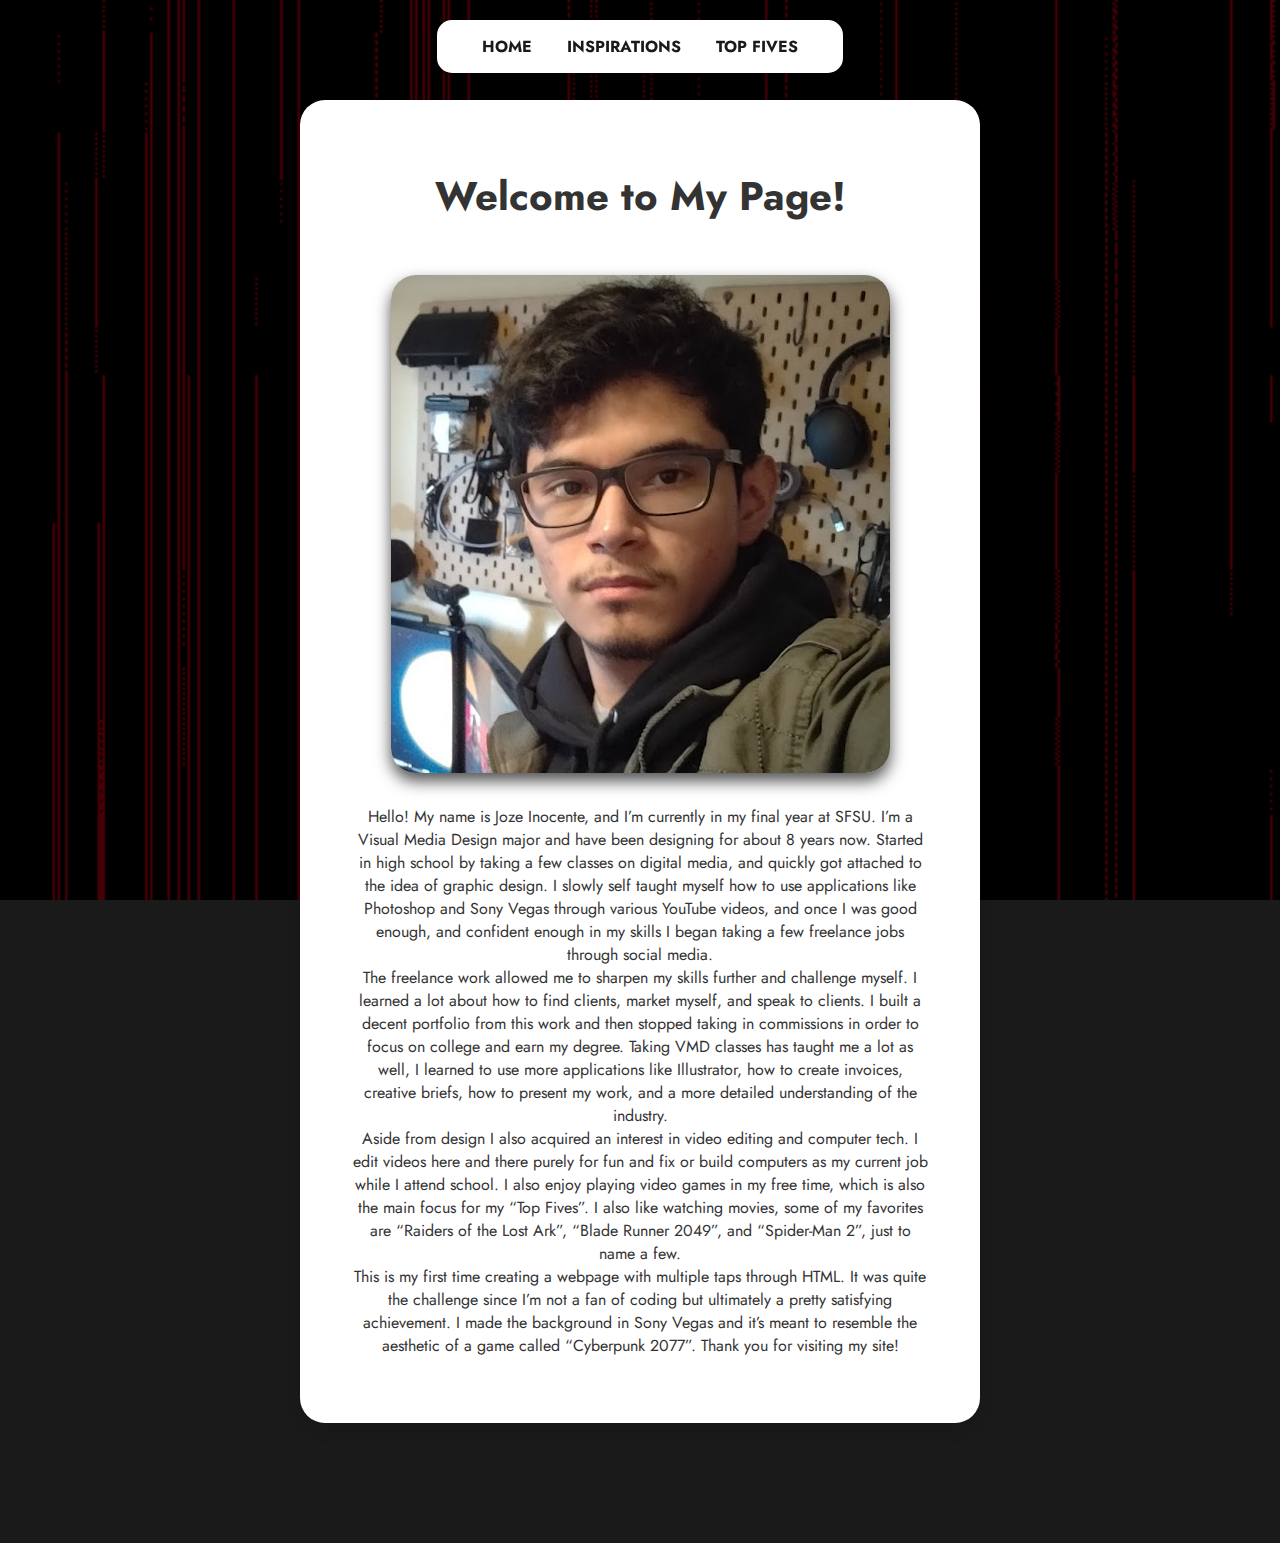
<file: index.html>
<!DOCTYPE html>
<html lang="en">
    <head>
        <meta charset="UTF-8">
        <title>Joze Inocente</title>
    </head>

    <link rel="preconnect" href="https://fonts.googleapis.com">
<link rel="preconnect" href="https://fonts.gstatic.com" crossorigin>
<link href="https://fonts.googleapis.com/css2?family=Jost:ital,wght@0,100..900;1,100..900&display=swap" rel="stylesheet">

    <link rel="stylesheet" href="css/style.css">
    <div class="content-box">
    <body>
        <nav>
        <a href="index.html">HOME</a>
        <a href="inspirations/inspirations.html">INSPIRATIONS</a>
        <a href="topfives/topfives.html">TOP FIVES</a>
        </nav>

        <h1>Welcome to My Page!</h1>
        <img src="img/selfie.png">
        <p>Hello! My name is Joze Inocente, and I’m currently in my final year at SFSU. I’m a Visual Media Design major and have been designing for about 8 years now. Started in high school by taking a few classes on digital media, and quickly got attached to the idea of graphic design. I slowly self taught myself how to use applications like Photoshop and Sony Vegas through various YouTube videos, and once I was good enough, and confident enough in my skills I began taking a few freelance jobs through social media. <br>

            The freelance work allowed me to sharpen my skills further and challenge myself. I learned a lot about how to find clients, market myself, and speak to clients. I built a decent portfolio from this work and then stopped taking in commissions in order to focus on college and earn my degree. Taking VMD classes has taught me a lot as well, I learned to use more applications like Illustrator, how to create invoices, creative briefs, how to present my work, and a more detailed understanding of the industry. <br>
            
            Aside from design I also acquired an interest in video editing and computer tech. I edit videos here and there purely for fun and fix or build computers as my current job while I attend school. I also enjoy playing video games in my free time, which is also the main focus for my “Top Fives”. I also like watching movies, some of my favorites are “Raiders of the Lost Ark”, “Blade Runner 2049”, and “Spider-Man 2”, just to name a few. <br>
        
            This is my first time creating a webpage with multiple taps through HTML. It was quite the challenge since I’m not a fan of coding but ultimately a pretty satisfying achievement. I made the background in Sony Vegas and it’s meant to resemble the aesthetic of a game called “Cyberpunk 2077”. Thank you for visiting my site!
        
        </p>
    </div>
    </body>
</html>
</file>
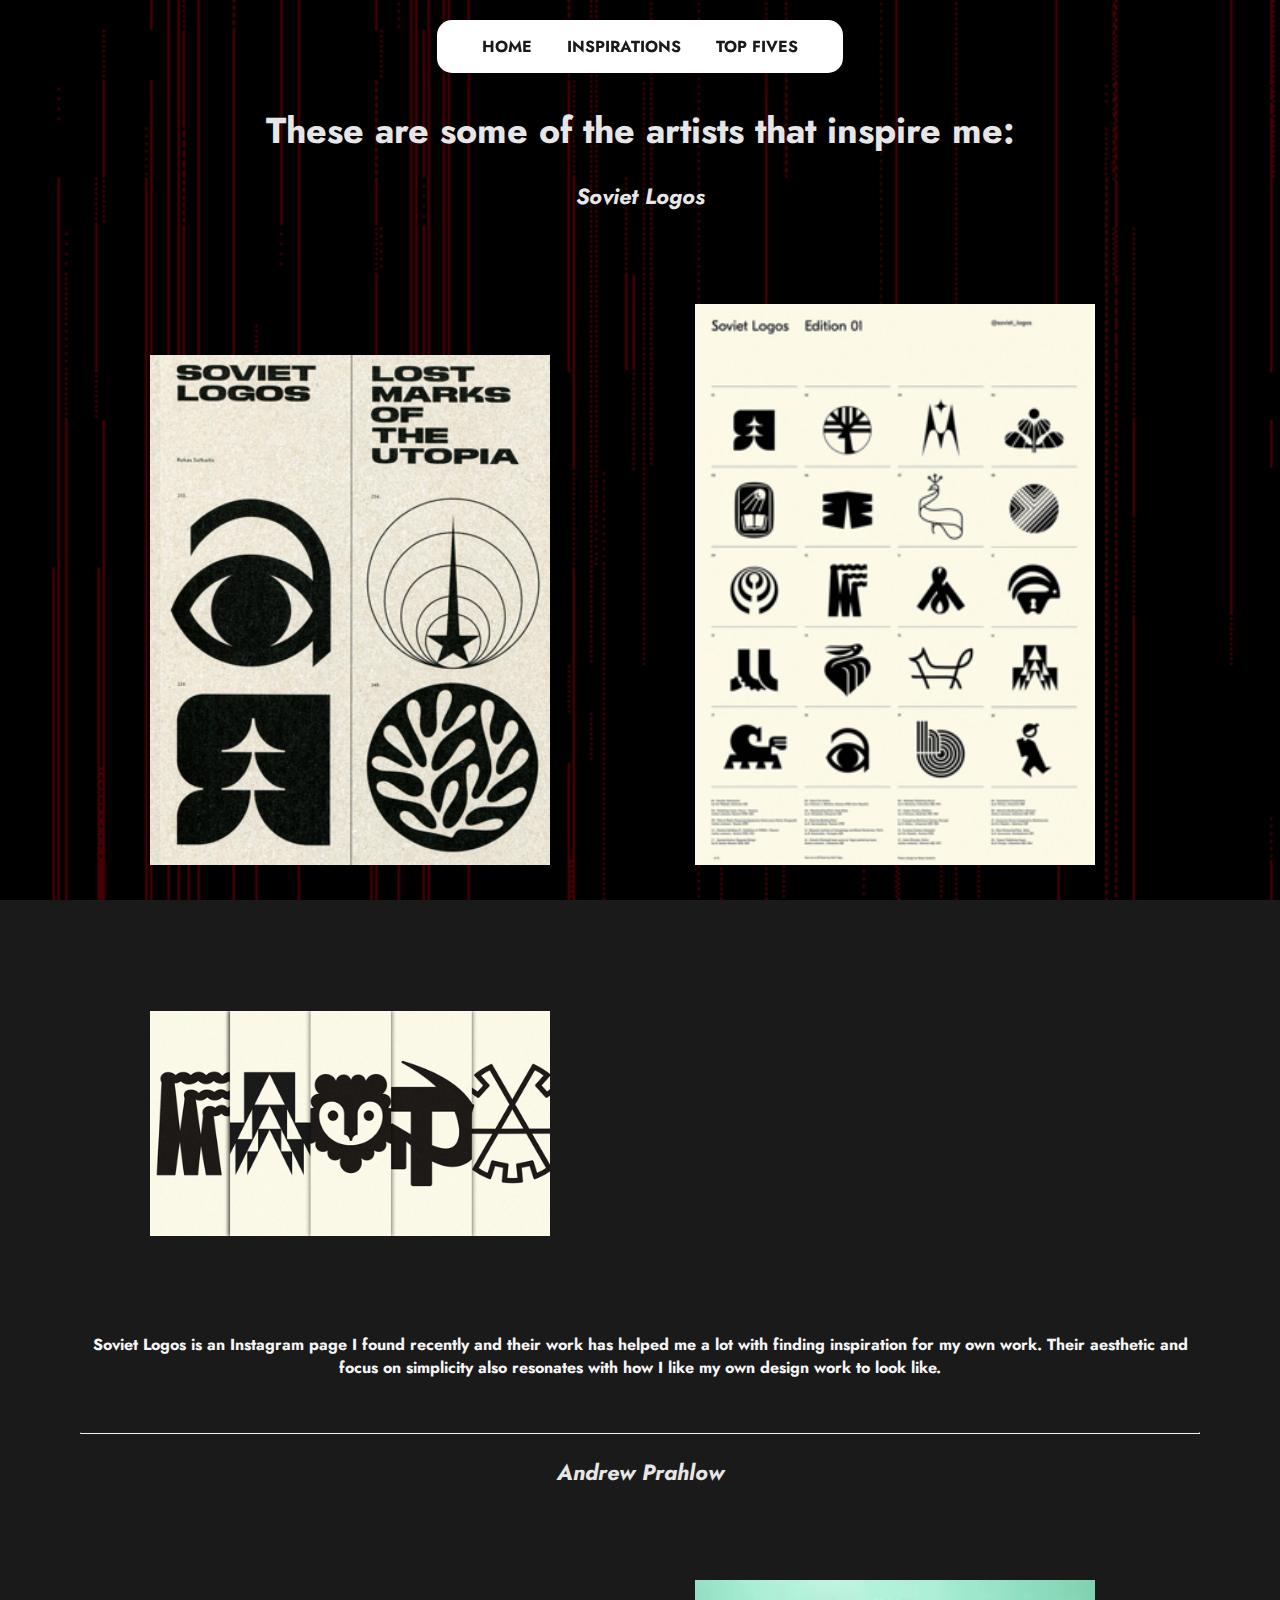
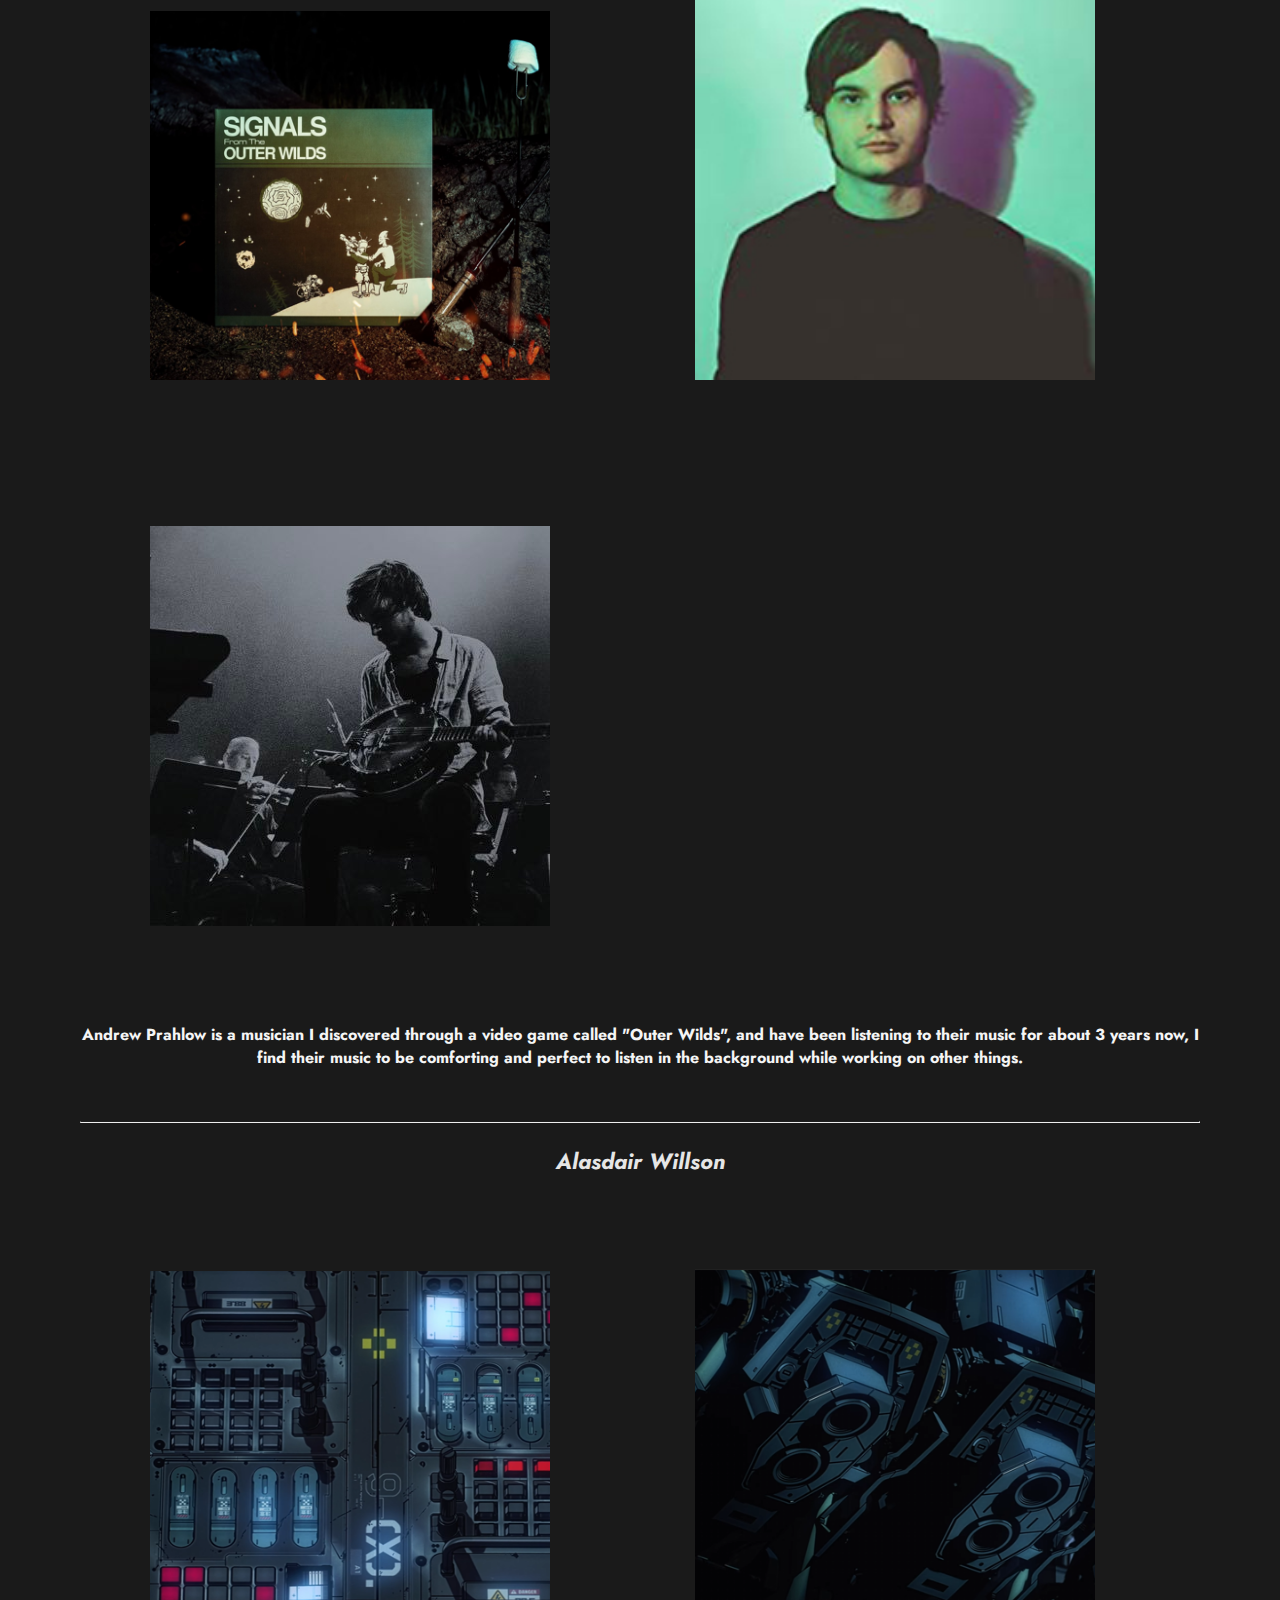
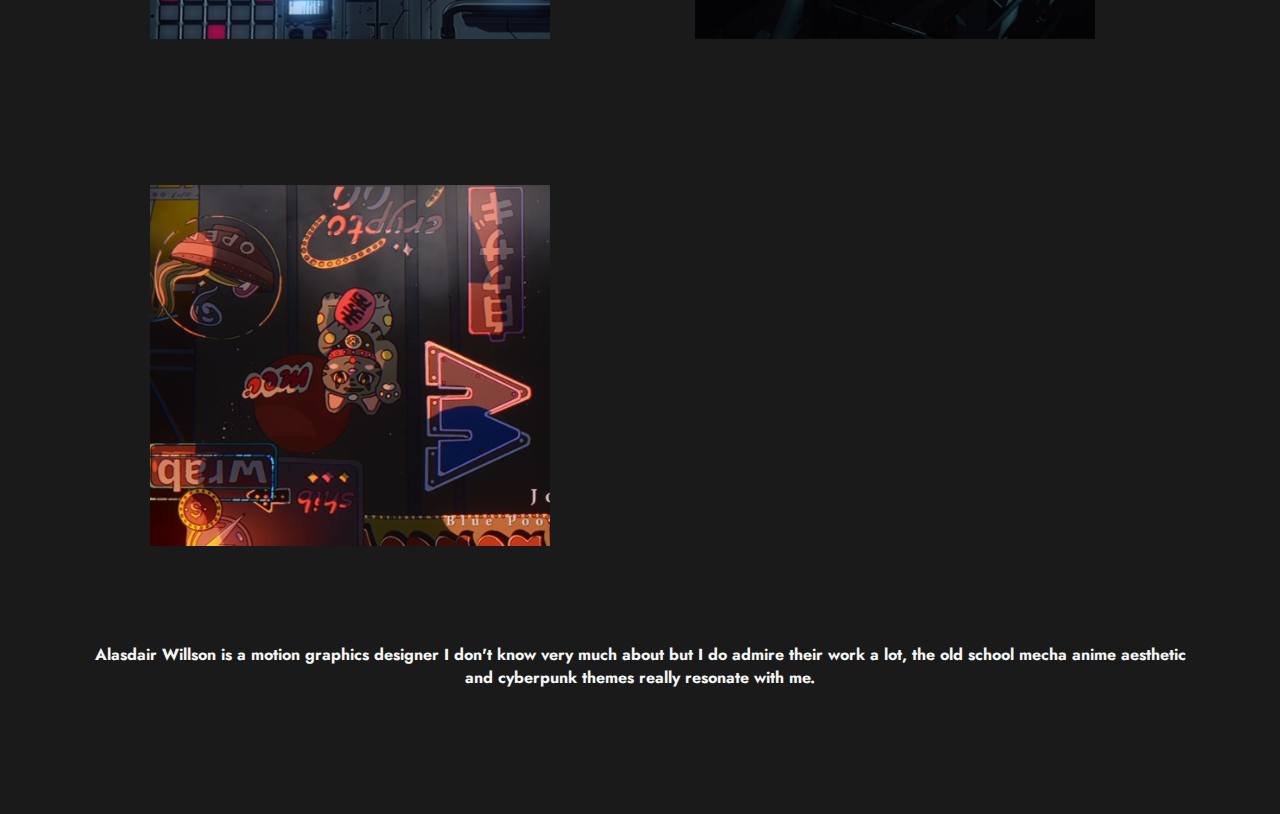
<file: inspirations/inspirations.html>
<!DOCTYPE html>
<html lang="en">
    <head>
        <meta charset="UTF-8">
        <title>My Inspirations</title>
    </head>

    <link rel="preconnect" href="https://fonts.googleapis.com">
<link rel="preconnect" href="https://fonts.gstatic.com" crossorigin>
<link href="https://fonts.googleapis.com/css2?family=Jost:ital,wght@0,100..900;1,100..900&display=swap" rel="stylesheet">

    <link rel="stylesheet" href="css/style.css">

    <body>

        <nav>
        <a href="../index.html">HOME</a>
        <a href="inspirations.html">INSPIRATIONS</a>
        <a href="../topfives/topfives.html">TOP FIVES</a>
        </nav>

<h1>These are some of the artists that inspire me:</h1>

<a href="https://www.instagram.com/soviet_logos/?hl=en"> <h3><em>Soviet Logos</em></h3> </a>
<img src="img/sovietlogos2.png.png" alt="The front cover of the book published by Soviet Logos, displaying 4 different logos of minimal design">
<img src="img/sovietlogos1.png.png" alt="A poster from Soviet Logos displaying 20 different logos of minimal design">
<img src="img/sovietlogos3.png.png" alt="Promotional material from Soviet Logos displaying 5 different logos side to side overlaying eachother">
<p>
    <h4>Soviet Logos is an Instagram page I found recently and their work has helped me a lot with finding inspiration for my own work. Their aesthetic and focus on simplicity also resonates with how I like my own design work to look like.</h4>

</p><br>

<hr class="rounded">

<a href="https://www.andrewprahlow.com/"> <h3><em>Andrew Prahlow</em></h3> </a>
<img src="img/andrewprahlow2.png.png" alt="A promotional image of the front cover for the Outer Wilds vinyl placed in a dark forest next to a marshmallow on a stick">
<img src="img/andrewprahlow1.png.jpg" alt="The face of Andrew Prahlow looking at the camera with green lighting">
<img src="img/andrewprahlow3.png.jpg" alt="A black and white image of Andrew Prahlow performing on a stage with a banjo and an orchestra">
<p>
    <h4>Andrew Prahlow is a musician I discovered through a video game called "Outer Wilds", and have been listening to their music for about 3 years now, I find their music to be comforting and perfect to listen in the background while working on other things.</h4>

</p><br>

<hr class="rounded">

<a href="https://www.alasdairwillson.com/"> <h3><em>Alasdair Willson</em></h3> </a>
<img src="img/alasdairwillson2.png.png" alt="A console full of lights, buttons and knobs all in an old school anime style">
<img src="img/alasdairwillson1.png.png" alt="An engine thrusters from a massive robot mech all in an old school anime style">
<img src="img/alasdairwillson3.png.png" alt="Different neon restaurant signs and an upside down lucky fortune cat drawn in an old school style.">
<p>
    <h4>Alasdair Willson is a motion graphics designer I don't know very much about but I do admire their work a lot, the old school mecha anime aesthetic and cyberpunk themes really resonate with me.</h4>

</p><br>
    </body>
</html>
</file>
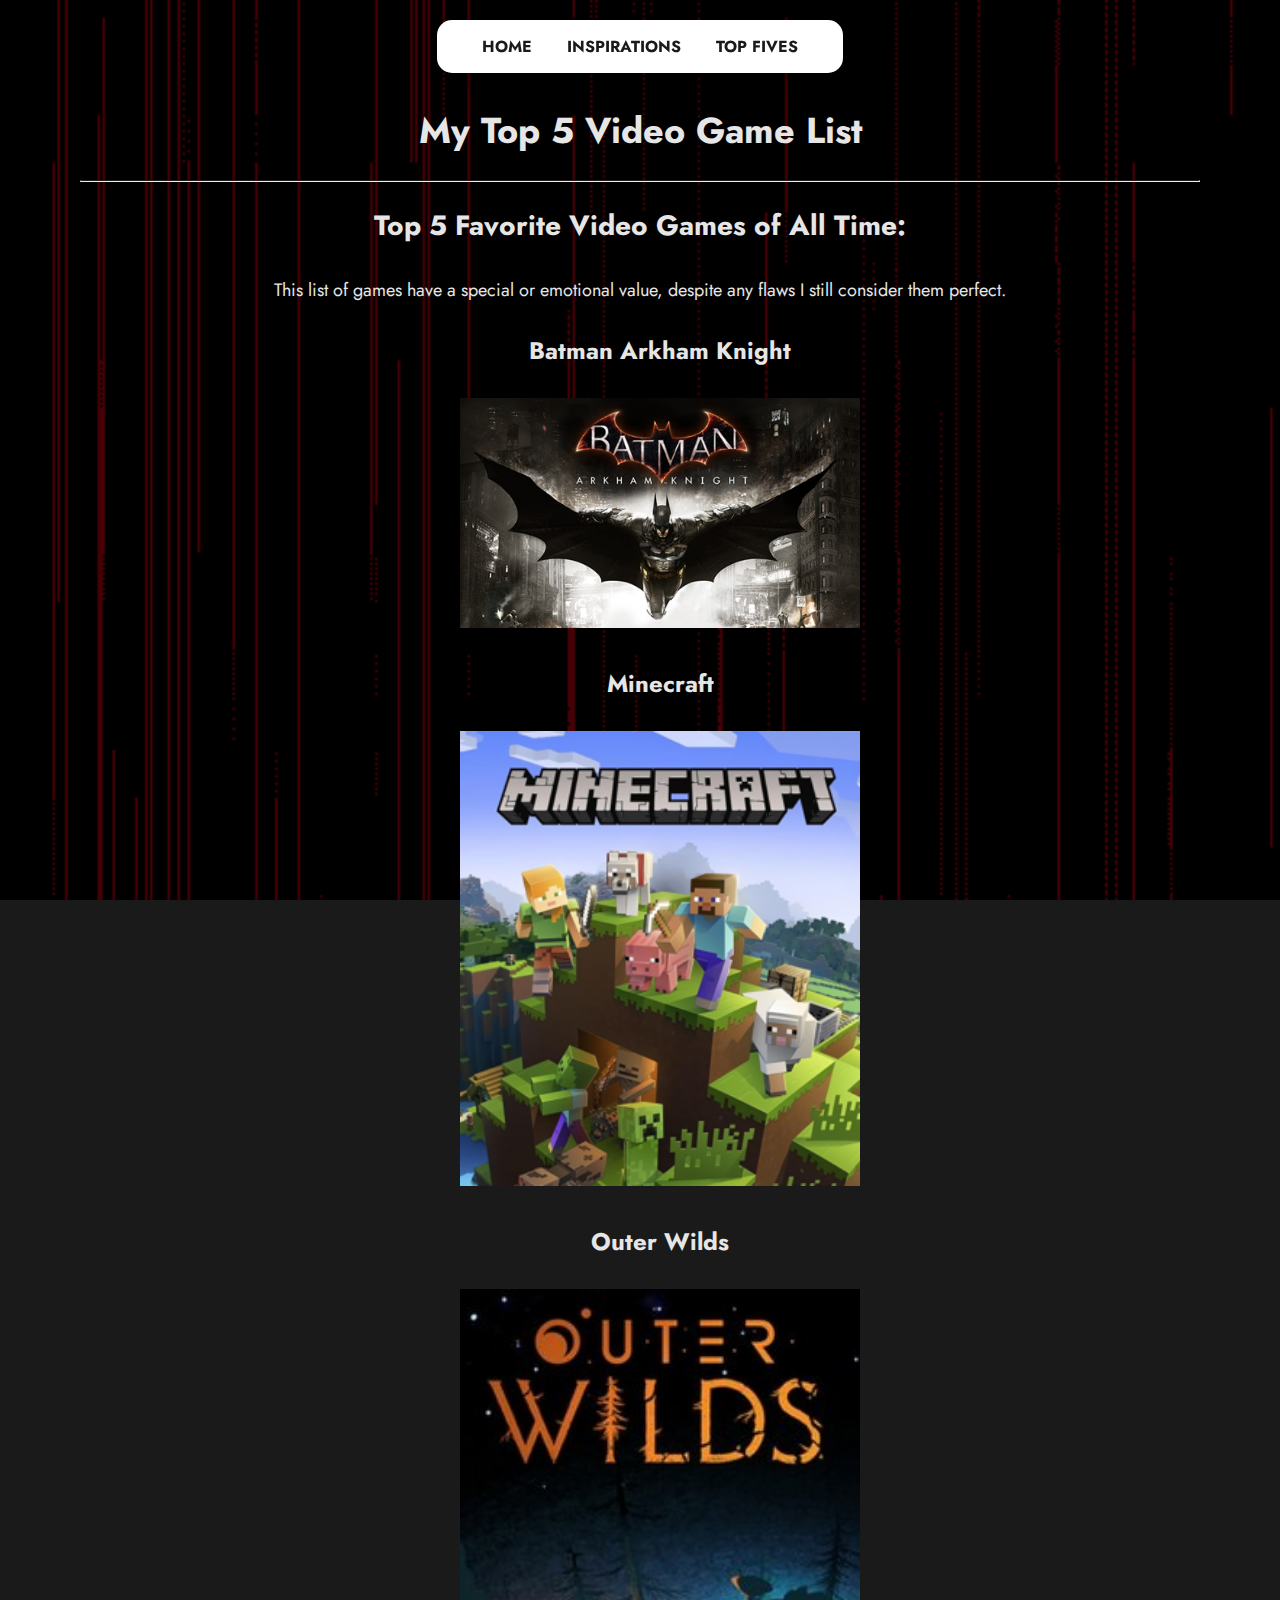
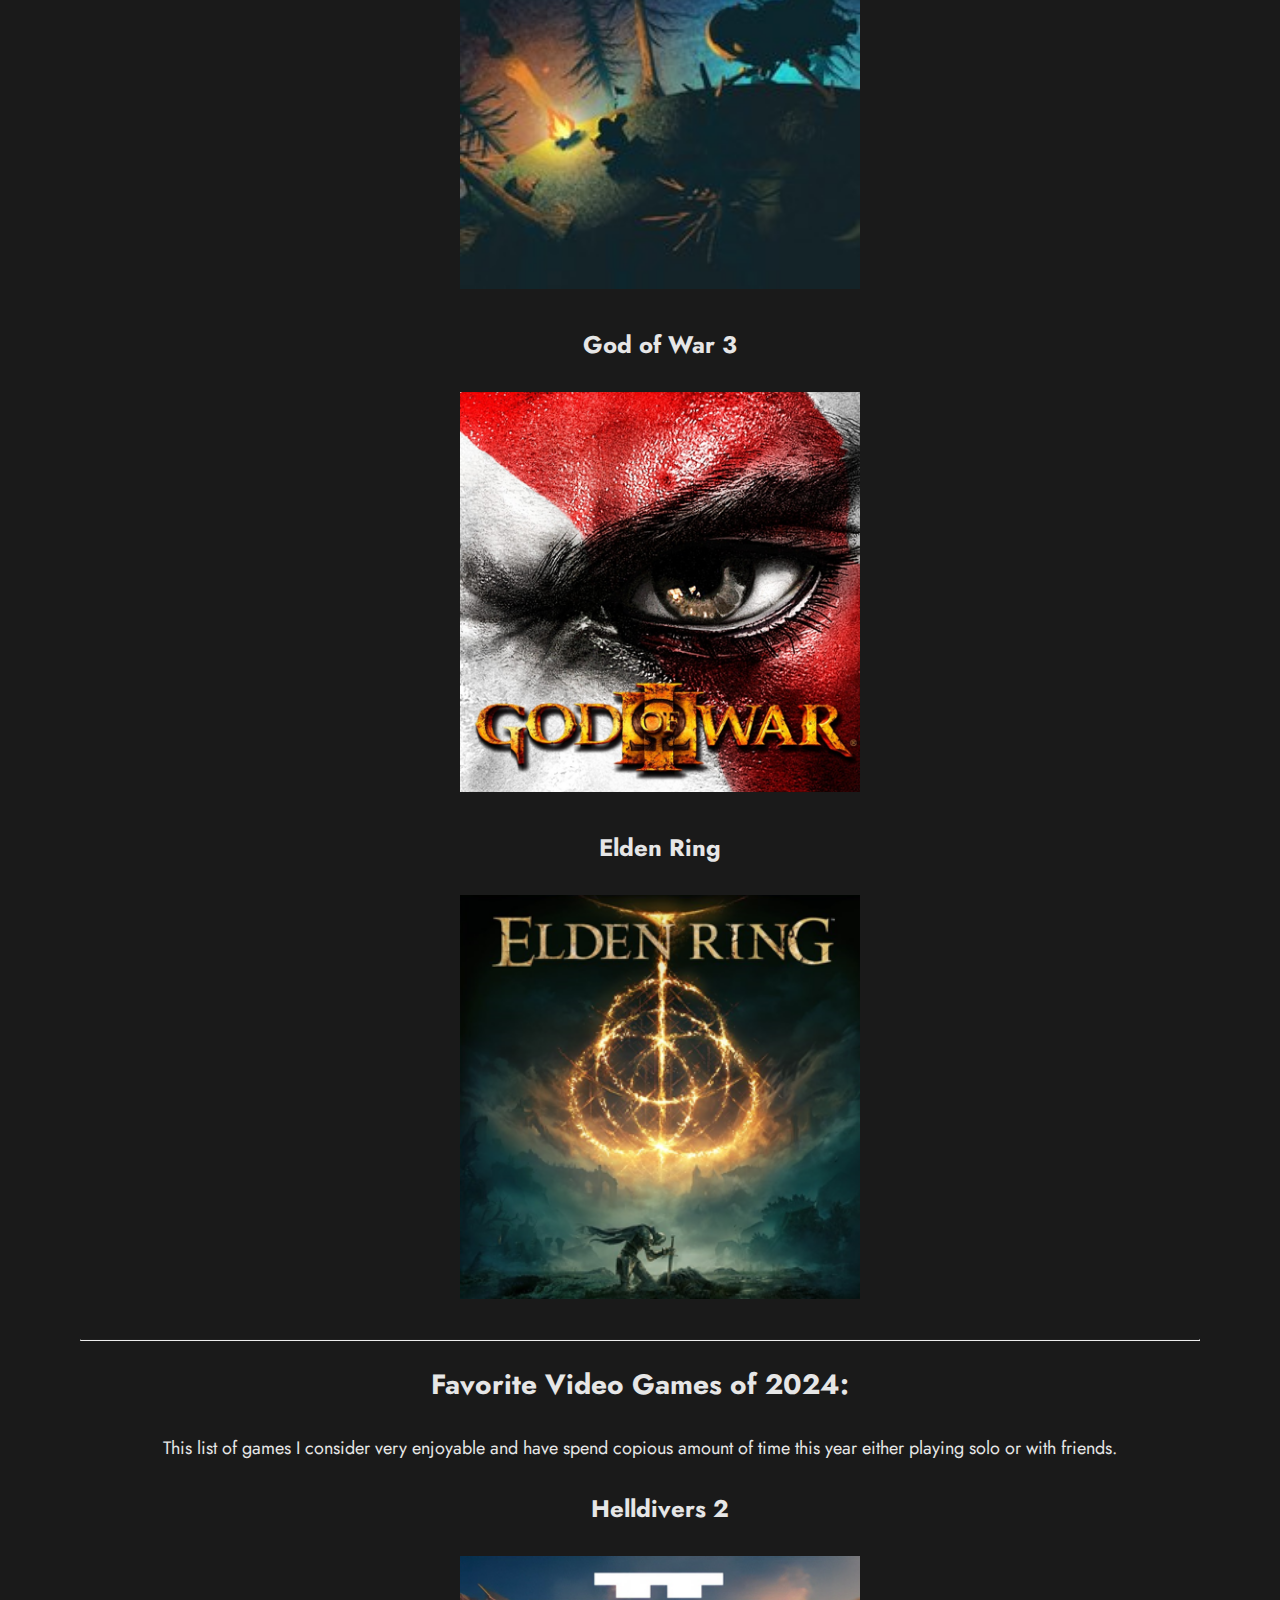
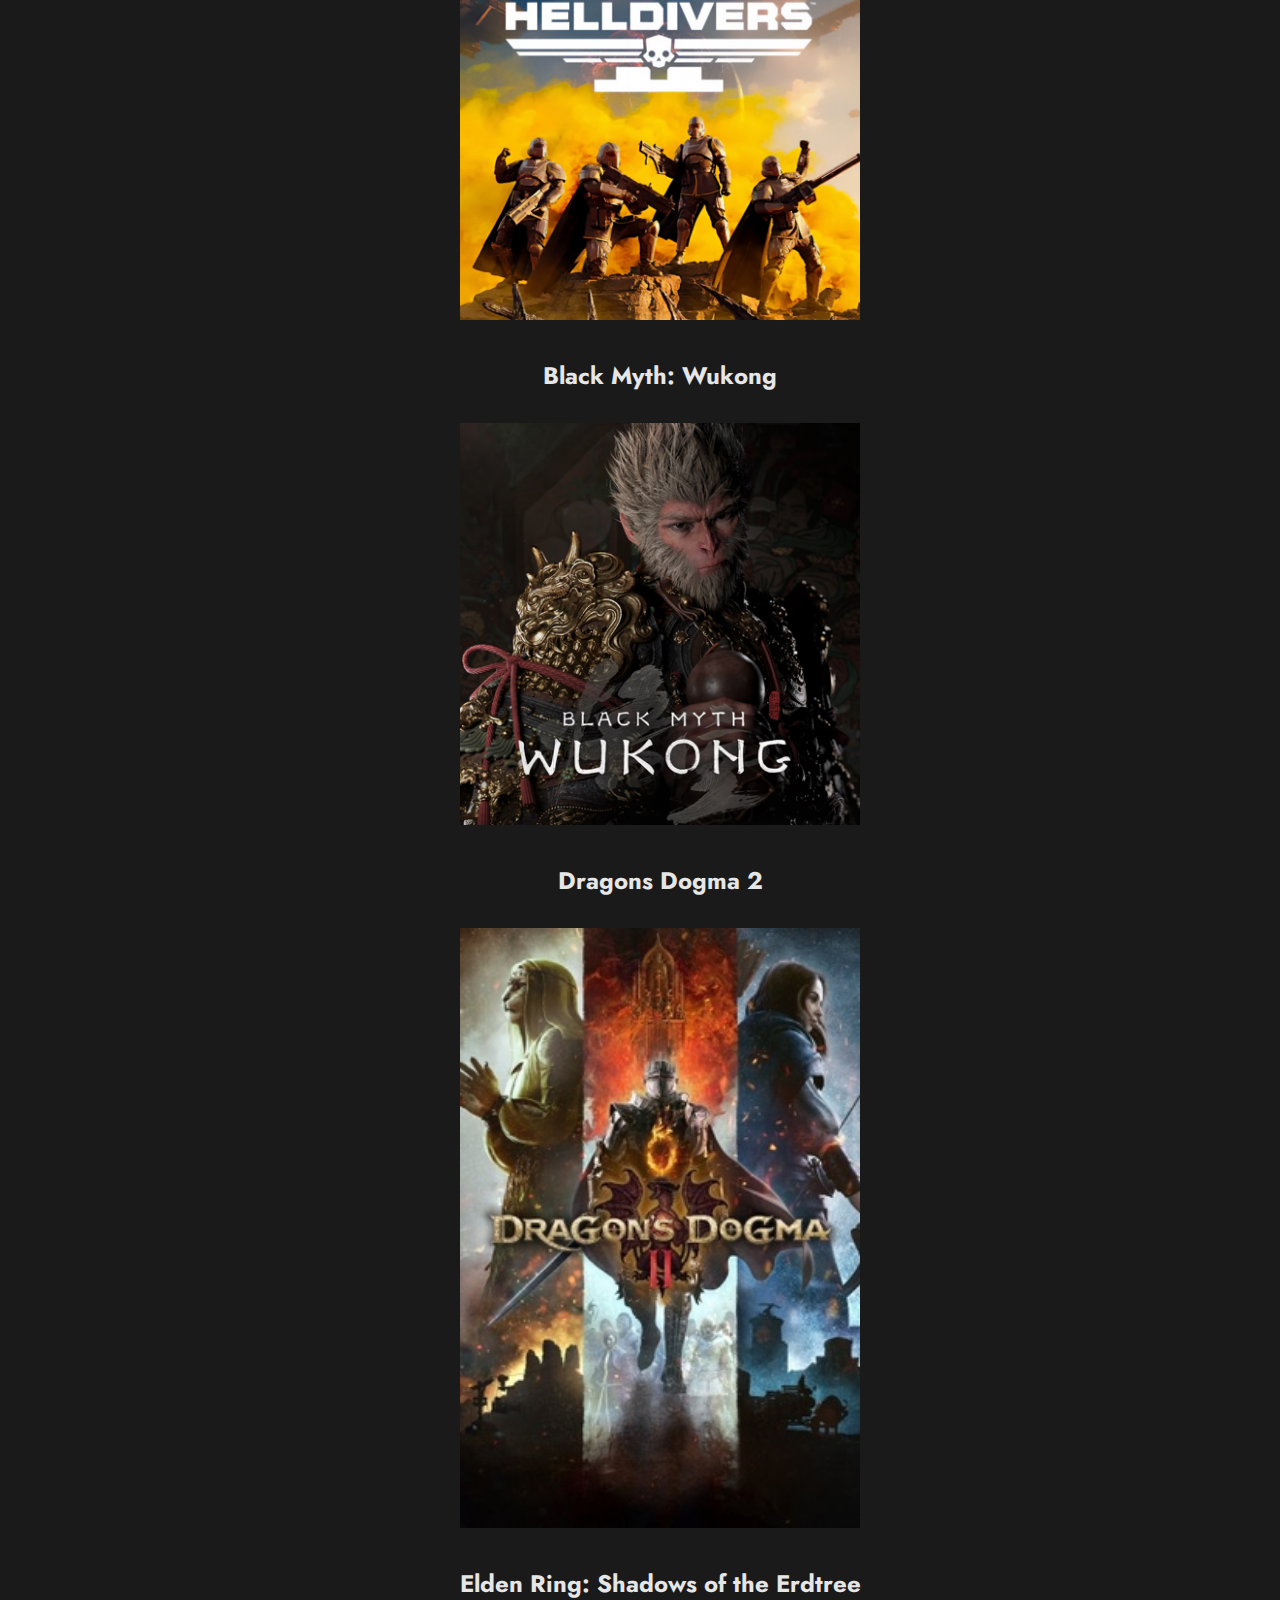
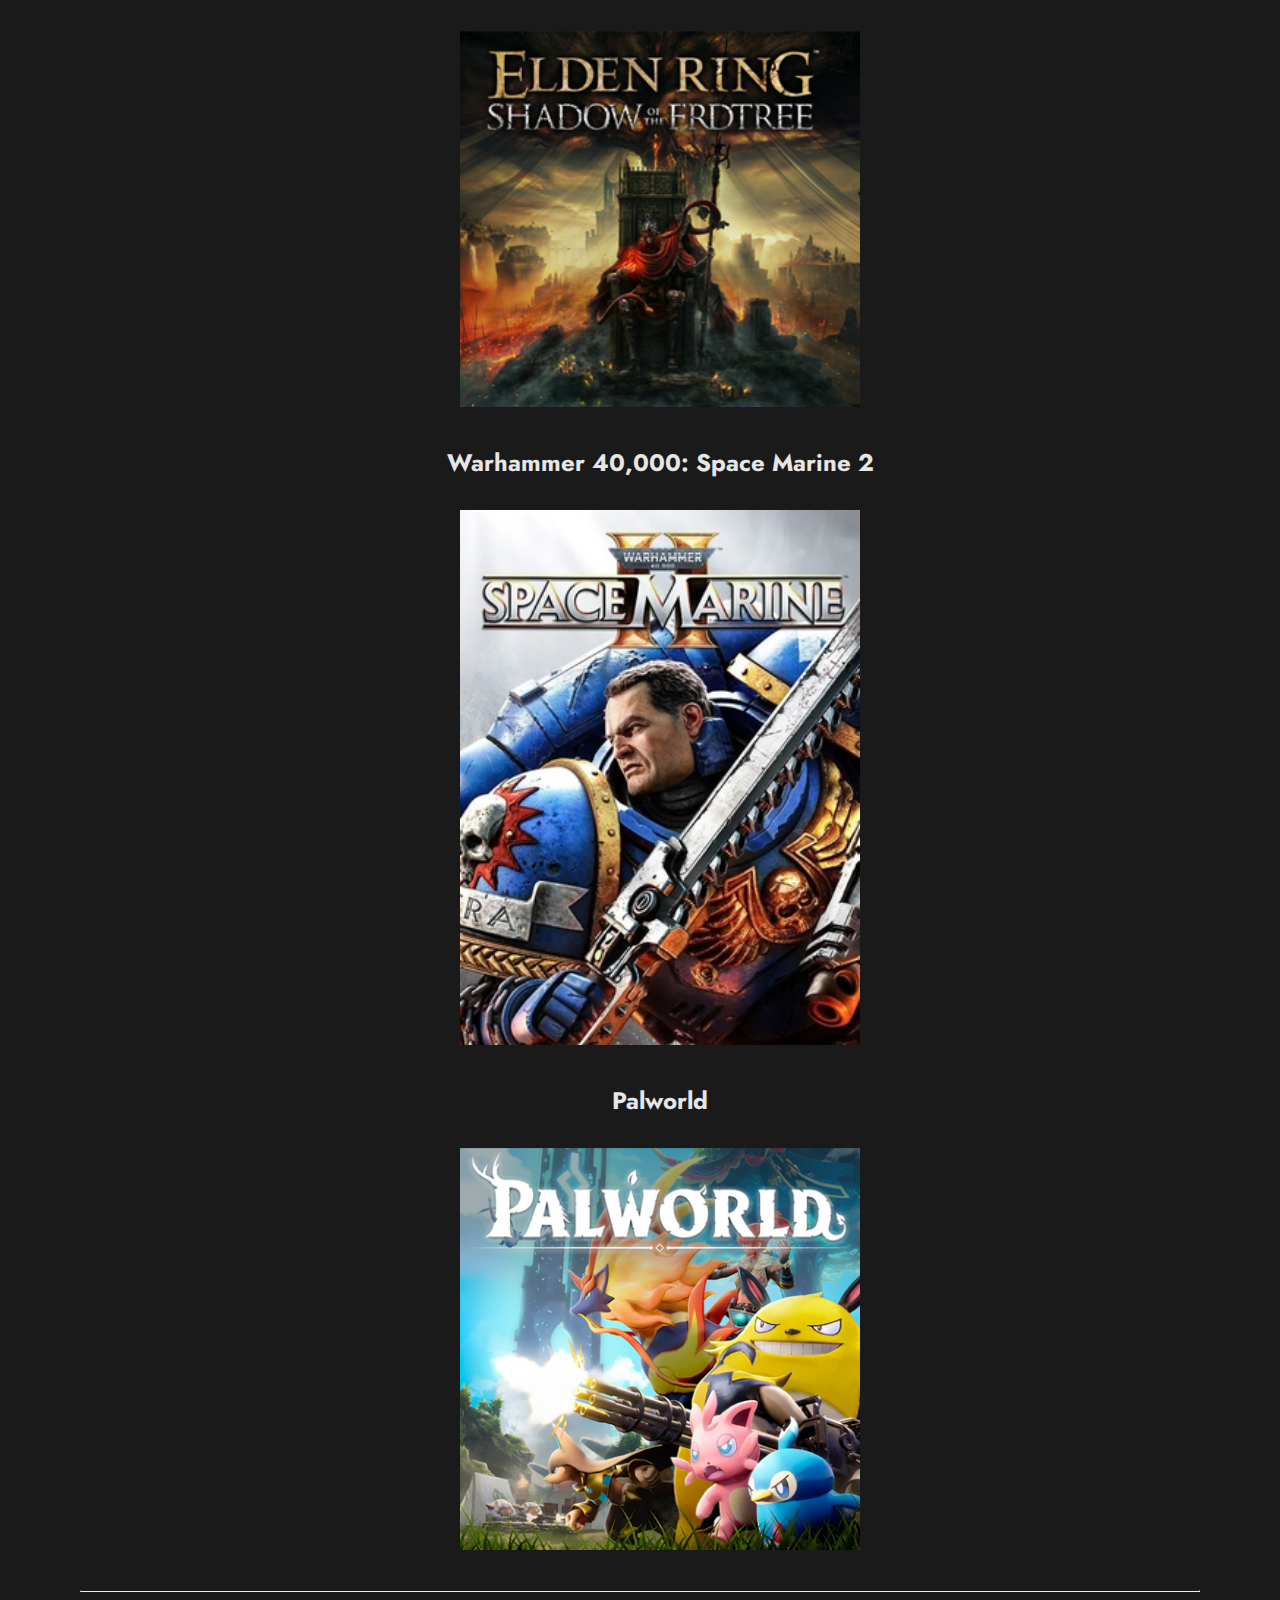
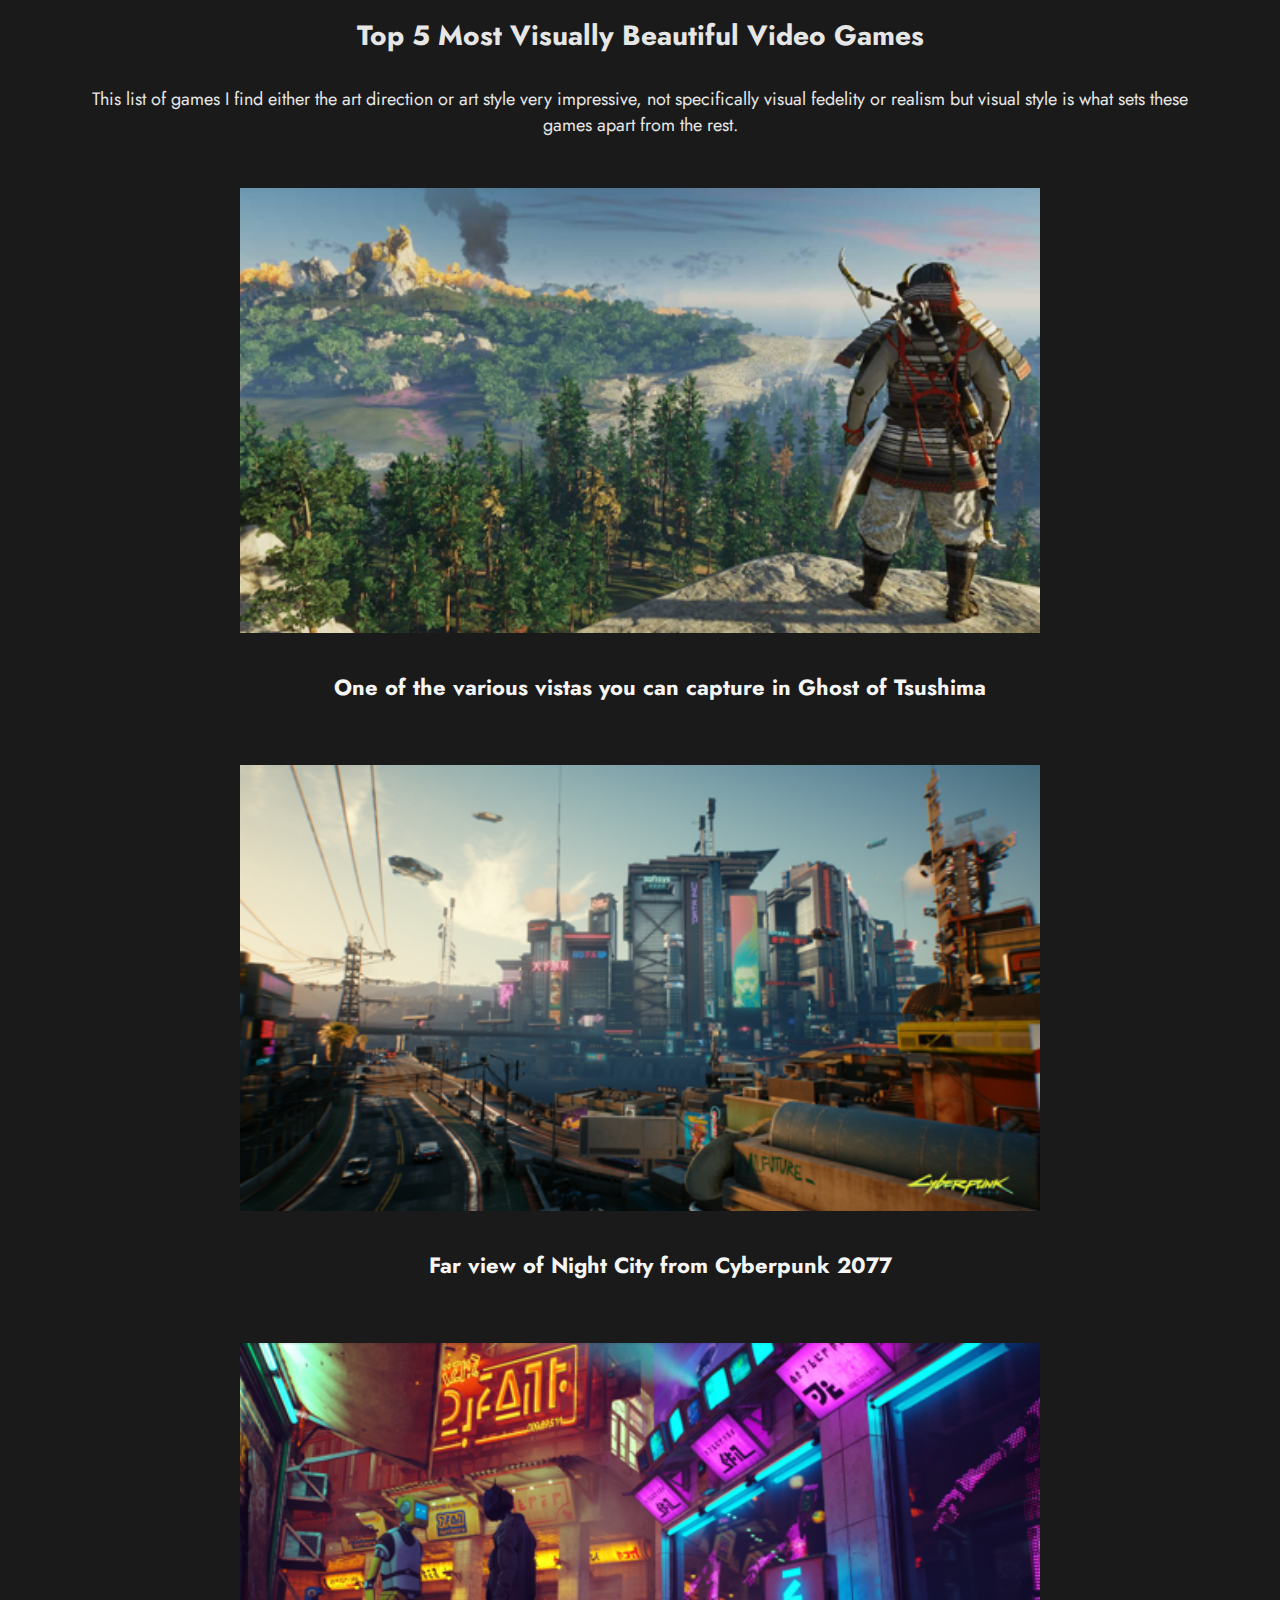
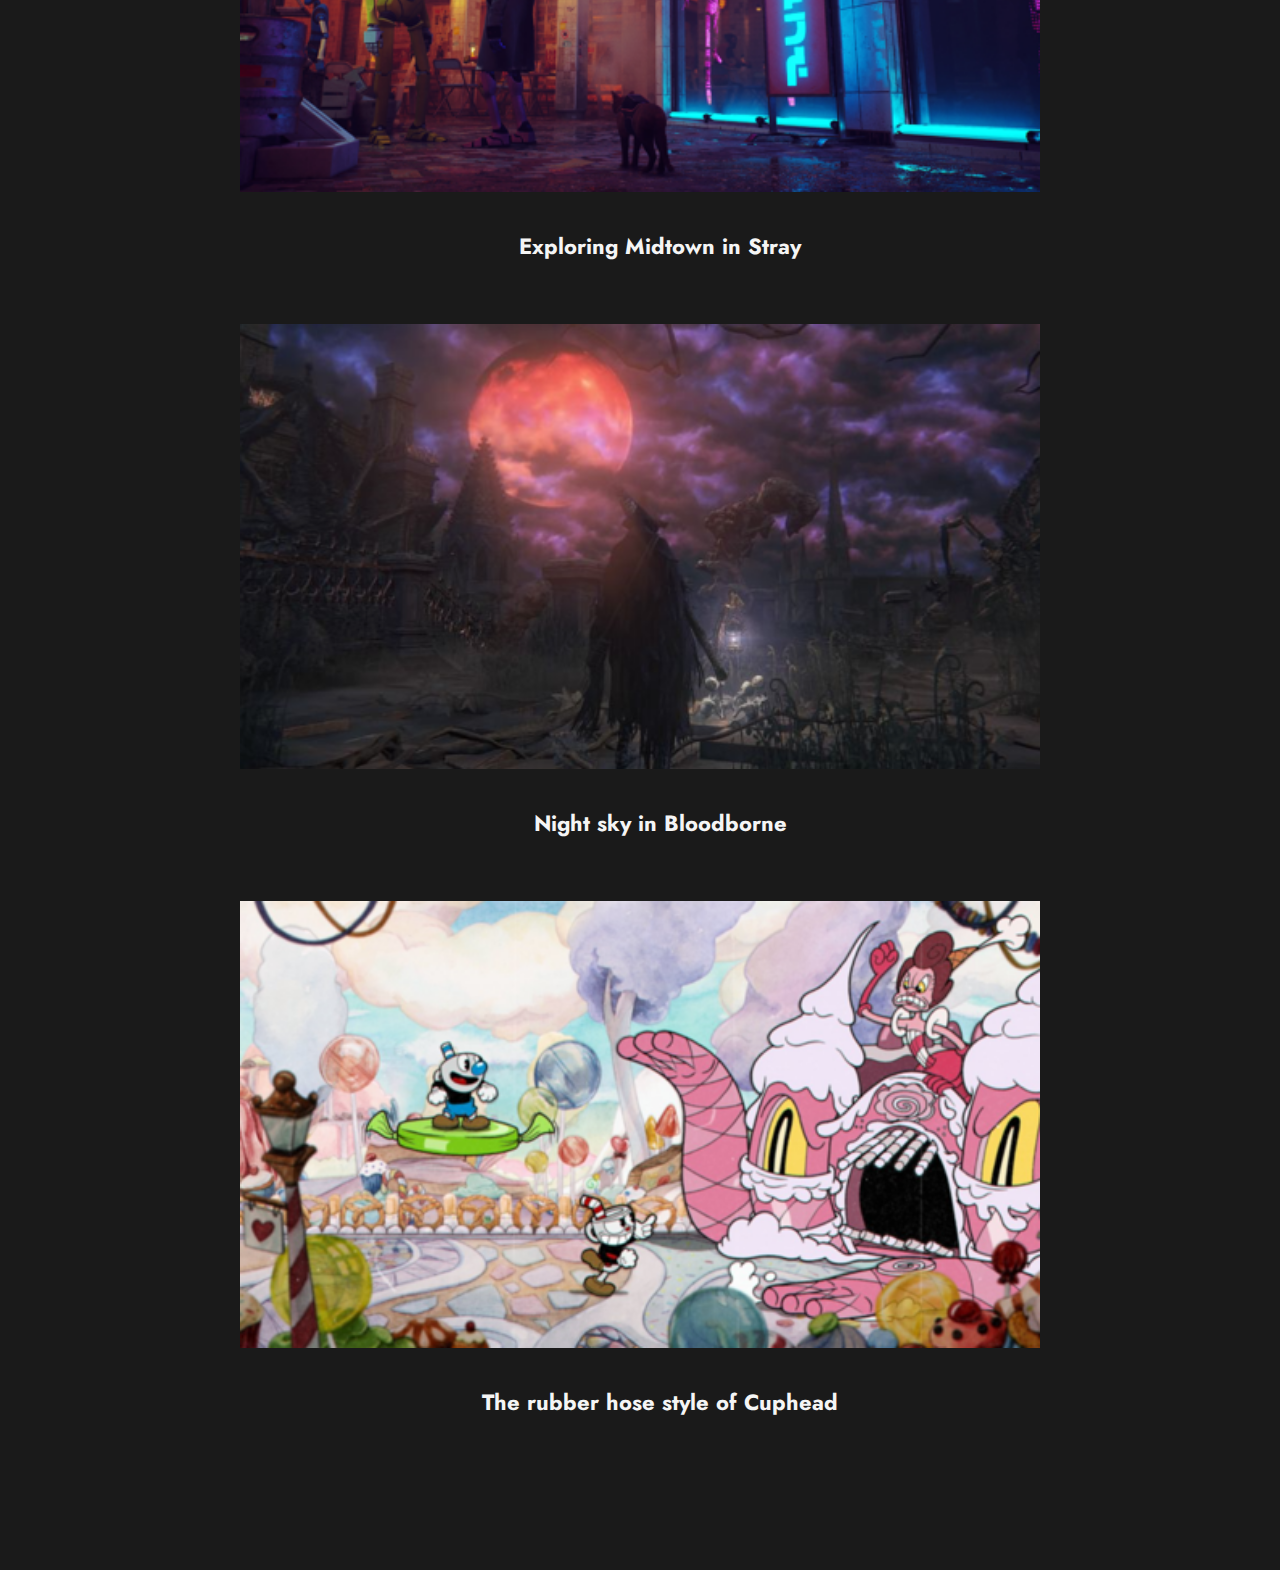
<file: topfives/topfives.html>
<!DOCTYPE html>
<html lang="en">
    <head>
        <meta charset="UTF-8">
        <title>Joze's Video Game List</title>
    </head>

    <link rel="preconnect" href="https://fonts.googleapis.com">
<link rel="preconnect" href="https://fonts.gstatic.com" crossorigin>
<link href="https://fonts.googleapis.com/css2?family=Jost:ital,wght@0,100..900;1,100..900&display=swap" rel="stylesheet">

    <link rel="stylesheet" href="css/style.css">

    <body>

        <nav>
        <a href="../index.html">HOME</a>
        <a href="../inspirations/inspirations.html">INSPIRATIONS</a>
        <a href="topfives.html">TOP FIVES</a>
        </nav>

<h1>My Top 5 Video Game List</h1>

<hr class="rounded">

<h2> Top 5 Favorite Video Games of All Time:</h2>
<h5>
    This list of games have a special or emotional value, despite any flaws I still consider them perfect.
</h5>
<ol>
    <h3>
<a href="https://www.youtube.com/watch?v=wsf78BS9VE0"> <li>Batman Arkham Knight</li> </a>
<img src="img/batmanarkham.png" alt="Promptional cover page for Batman Arkham Knight displaying the title and the character Batman.">
<a href="https://www.youtube.com/watch?v=MmB9b5njVbA"> <li>Minecraft</li> </a>
<img src="img/minecraft.png" alt="Promotional cover page for Minecraft displaying the title and both main characters with animals">
<a href="https://www.youtube.com/watch?v=d6LGnVCL1_A"> <li>Outer Wilds</li> </a>
<img src="img/outerwilds.png.jpg" alt="Promotional cover page for Outer Wilds displaying the title and an illustration of a spaceship docked on a small planet with fire pit">
<a href="https://www.youtube.com/watch?v=qKogMfIAAkY"> <li>God of War 3</li> </a>
<img src="img/godofwar.png" alt="Promotional cover page for God of War displaying the title and a close up of the main character's left eye and his red tattoo that spans across his face">
<a href="https://www.youtube.com/watch?v=E3Huy2cdih0"> <li>Elden Ring</li> </a>
<img src="img/eldenring.png" alt="Promotional cover page for Elden ring displaying the title, golden glowing rings, and a knight kneeling down against a sword">
</h3>

</ol>

<hr class="rounded">

<h2> Favorite Video Games of 2024:</h2>
<h5>
    This list of games I consider very enjoyable and have spend copious amount of time this year either playing solo or with friends.
</h5>
<ul>
    <h3>
<a href="https://www.youtube.com/watch?v=oD3pxbG9YYI"> <li>Helldivers 2</li> </a>
<img src="img/helldivers2.png" alt="Promotional cover page for Helldivers 2 displaying the title and 4 futuristic soldiers doing a victory pose while holding their weapons">
<a href="https://www.youtube.com/watch?v=Wl05yGSDpxY"> <li>Black Myth: Wukong</li> </a>
<img src="img/blackmythwukong.png" alt="Promotional cover page for Black Myth:Wukong displaying the title and the main character wearing adorned armor while holding a gourd">
<a href="https://www.youtube.com/watch?v=cT0rIgaiPWA"> <li>Dragons Dogma 2</li> </a>
<img src="img/dragonsdogma2.png.jpg" alt="Promotional cover page for Dragons Dogma 2 displaying the title and 3 different characters from the game">
<a href="https://www.youtube.com/watch?v=qLZenOn7WUo"> <li>Elden Ring: Shadows of the Erdtree</li> </a>
<img src="img/eldenringshadowsoftheerdtree.png" alt="Promotional cover page for Elden Ring: Shadows of the Erdtree displaying the title and one of the characters holding a spear while sitting on a throne">
<a href="https://www.youtube.com/watch?v=mJntSVa4OBE"> <li>Warhammer 40,000: Space Marine 2</li> </a>
<img src="img/spacemarine2.png.jpg" alt="Promotional cover page for Warhammer 40,000: Space Marine 2 displaying the title and the main character in an battle pose">
<a href="https://www.youtube.com/watch?v=ZPu9yAOEYkQ"> <li>Palworld</li> </a>
<img src="img/palworld.png" alt="Promotional cover page for Palworld displaying the title and the various animal creatures of different sizes and colors.">
</h3>

</ul>

<hr class="rounded">

<h2> Top 5 Most Visually Beautiful Video Games</h2>
<h5>
    This list of games I find either the art direction or art style very impressive, not specifically visual fedelity or realism but visual style is what sets these games apart from the rest.
</h5>
<dl>
    <h3>
<dt><a href="https://www.pushsquare.com/news/2020/07/gallery_here_are_our_communitys_best_ghost_of_tsushima_photo_mode_screenshots"> <img src="img/ghostoftsushima.png" alt="A vast vista of trees and mountains in Ghost of Tsushima"> </a></dt>
    <dd>One of the various vistas you can capture in Ghost of Tsushima</dd><br>
<dt><a href="https://www.cyberpunk.net/en/news/37588/shutterpunk2077-photo-mode-contest-winners"> <img src="img/cyberpunk.png" alt="A far view of a futuristic city with flying cars and large buildings"> </a></dt>
    <dd>Far view of Night City from Cyberpunk 2077</dd><br>
<dt><a href="https://www.ign.com/slideshows/stray-preview-screenshots"> <img src="img/stray.png" alt="From a point of view of a cat, a neon light covered alley, with store signs and humanoid robots speaking to eachother"> </a></dt>
    <dd>Exploring Midtown in Stray</dd><br>
<dt><a href="https://bloodborne.wiki.fextralife.com/Screenshots"> <img src="img/bloodborne.png" alt="In a gothic style enironment, a view of a purple night sky and an imposing large red moon"> </a></dt>
    <dd>Night sky in Bloodborne</dd><br>
<dt><a href="https://www.ign.com/slideshows/cuphead-the-delicious-last-course-screenshots"> <img src="img/cuphead.png" alt="In a rubber hose old cartoon style, two characters of the game Cuphead fight against a candy castle that's alive"> </a></dt>
    <dd>The rubber hose style of Cuphead</dd><br>
    </h3>

</dl>

    </body>
</html>
</file>
<file: css/style.css>
body {
    font-family: "Jost", sans-serif;
    background: url(/img/Background.gif) no-repeat center center fixed;
    background-size: cover;
    background-color: #1A1A1A;
    color: #333;
    margin: 0;
    padding: 80px;
}

nav {
    background-color: #ffffff;
    padding: 15px 30px;
    text-align: center;
    border-radius: 15px;
    box-shadow: 0 8px 16px rgba(0, 0, 0, 0.2);
    position: fixed;
    top: 20px;
    left: 50%;
    transform: translateX(-50%);
    z-index: 1000;
}

nav a {
    margin: 0 15px;
    text-decoration: none;
    color: #1A1A1A;
    font-weight: bold;
    transition: color 0.3s ease;
}

nav a:hover {
    color: #fa572e;
}

.content-box {
    background-color: #ffffff;
    max-width: 600px;
    margin: 20px auto 40px auto;
    padding: 40px;
    border-radius: 25px;
    box-shadow: 0 8px 16px rgba(0, 0, 0, 0.1);
    text-align: center;
}

h1 {
    color: #333;
    font-size: 2.5em;
    margin-bottom: 20px;
    padding-bottom: 30px;
}

img {
    box-shadow: 0 8px 16px rgb(80, 80, 80);
    border-radius: 25px;
}

p {
    padding: 10px;
}
</file>
<file: inspirations/css/style.css>
body {
    background: url(/img/Background.gif) no-repeat center center fixed;
    background-size: cover;
    background-color: #1A1A1A;
    color: #f5f5f5;
    font-family: "Jost", sans-serif;
    margin: 0;
    padding: 80px;
}

h1 {
    font-size: 36px;
    color: #E6E6E6;
    text-align: center;
}

h3 {
    font-size: 22px;
    text-align: center;
}

h4 {
    text-align: center;
}

a {
    color: #E6E6E6;
    text-decoration: none;
}

a:hover {
    color: #ff4500;
    transition: color 0.3s ease;
}

nav {
    background-color: #ffffff;
    padding: 15px 30px;
    text-align: center;
    border-radius: 15px;
    box-shadow: 0 8px 16px rgba(0, 0, 0, 0.2);
    position: fixed;
    top: 20px;
    left: 50%;
    transform: translateX(-50%);
    z-index: 1000;
}

nav a {
    margin: 0 15px;
    text-decoration: none;
    color: #1A1A1A;
    font-weight: bold;
    transition: color 0.3s ease;
}

nav a:hover {
    color: #fa572e;
}

img {
    margin: 70px;
    width: 70%;
    max-width: 400px;
}

hr.rounded {
    border-top: 1px solid #1f1f1f;
  }
</file>
<file: topfives/css/style.css>
body {
    background: url(/img/Background.gif) no-repeat center center fixed;
    background-size: cover;
    background-color: #1A1A1A;
    color: #f5f5f5;
    font-family: "Jost", sans-serif;
    margin: 0;
    padding: 80px;
}

h1 {
    font-size: 36px;
    color: #E6E6E6;
    text-align: center;
}

h2 {
    font-size: 28px;
    color: #E6E6E6;
    text-align: center;
}

h3 {
    font-size: 22px;
    text-align: center;
}

h5 {
    font-size: 18px;
    font-weight: normal;
    color: #E6E6E6;
    text-align: center;
}

a {
    color: #E6E6E6;
    text-decoration: none;
}

a:hover {
    color: #ff4500;
    transition: color 0.3s ease;
}

nav {
    background-color: #ffffff;
    padding: 15px 30px;
    text-align: center;
    border-radius: 15px;
    box-shadow: 0 8px 16px rgba(0, 0, 0, 0.2);
    position: fixed;
    top: 20px;
    left: 50%;
    transform: translateX(-50%);
}

nav a {
    margin: 0 15px;
    text-decoration: none;
    color: #1A1A1A;
    font-weight: bold;
    transition: color 0.3s ease;
}

nav a:hover {
    color: #fa572e;
}

ol, ul {
    list-style-type: none;
    text-align: center;
}

li {
    font-size: 24px;
    margin: 20px 0;
}

img {
    margin: 10px auto;
    width: 70%;
    max-width: 400px;
}

dl {
    margin: 40px 0;
    text-align: center;
}

dt {
    margin: 20px 0;
}

dl img {
    width: 100%;
    max-width: 800px;
}

dl img:hover {
    border: solid 2px #fa572e;
    margin: -2px;
    margin: 10px auto;
  }

hr.rounded {
    border-top: 1px solid #1f1f1f;
  }
</file>
